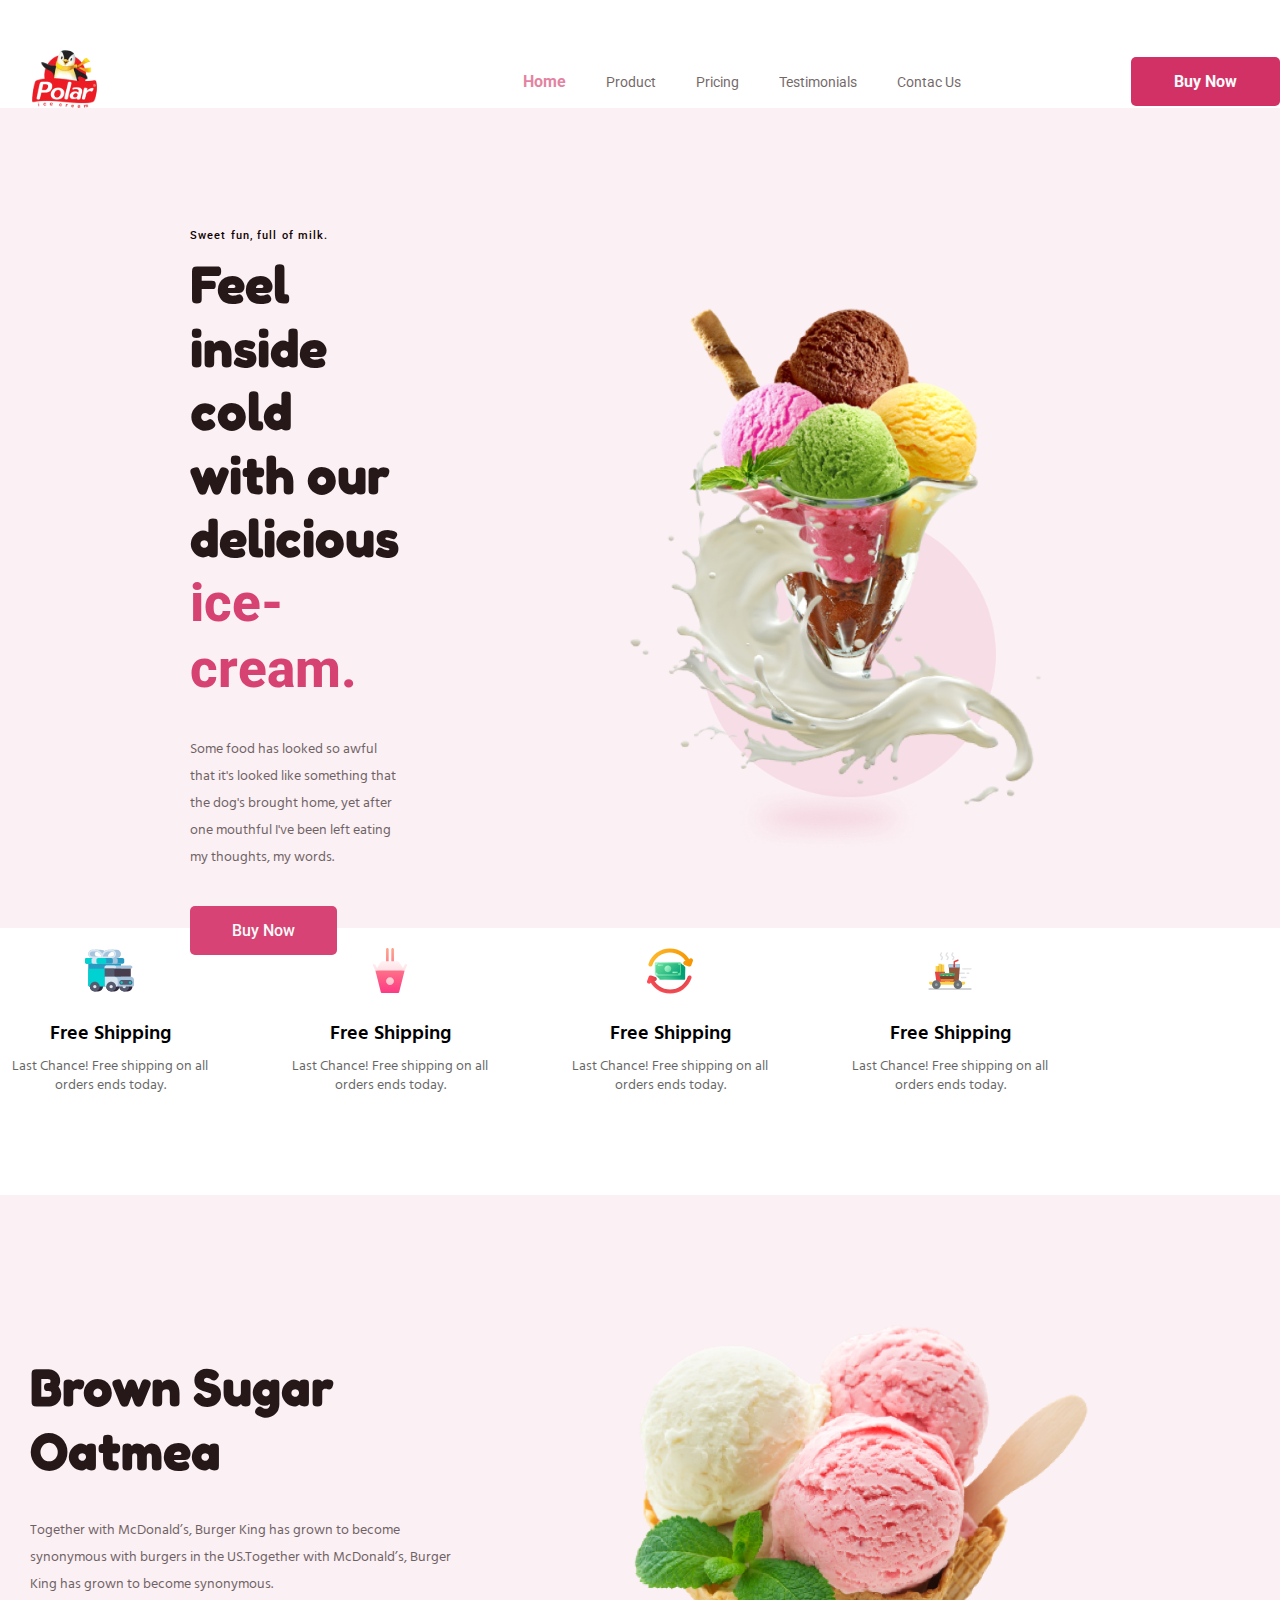
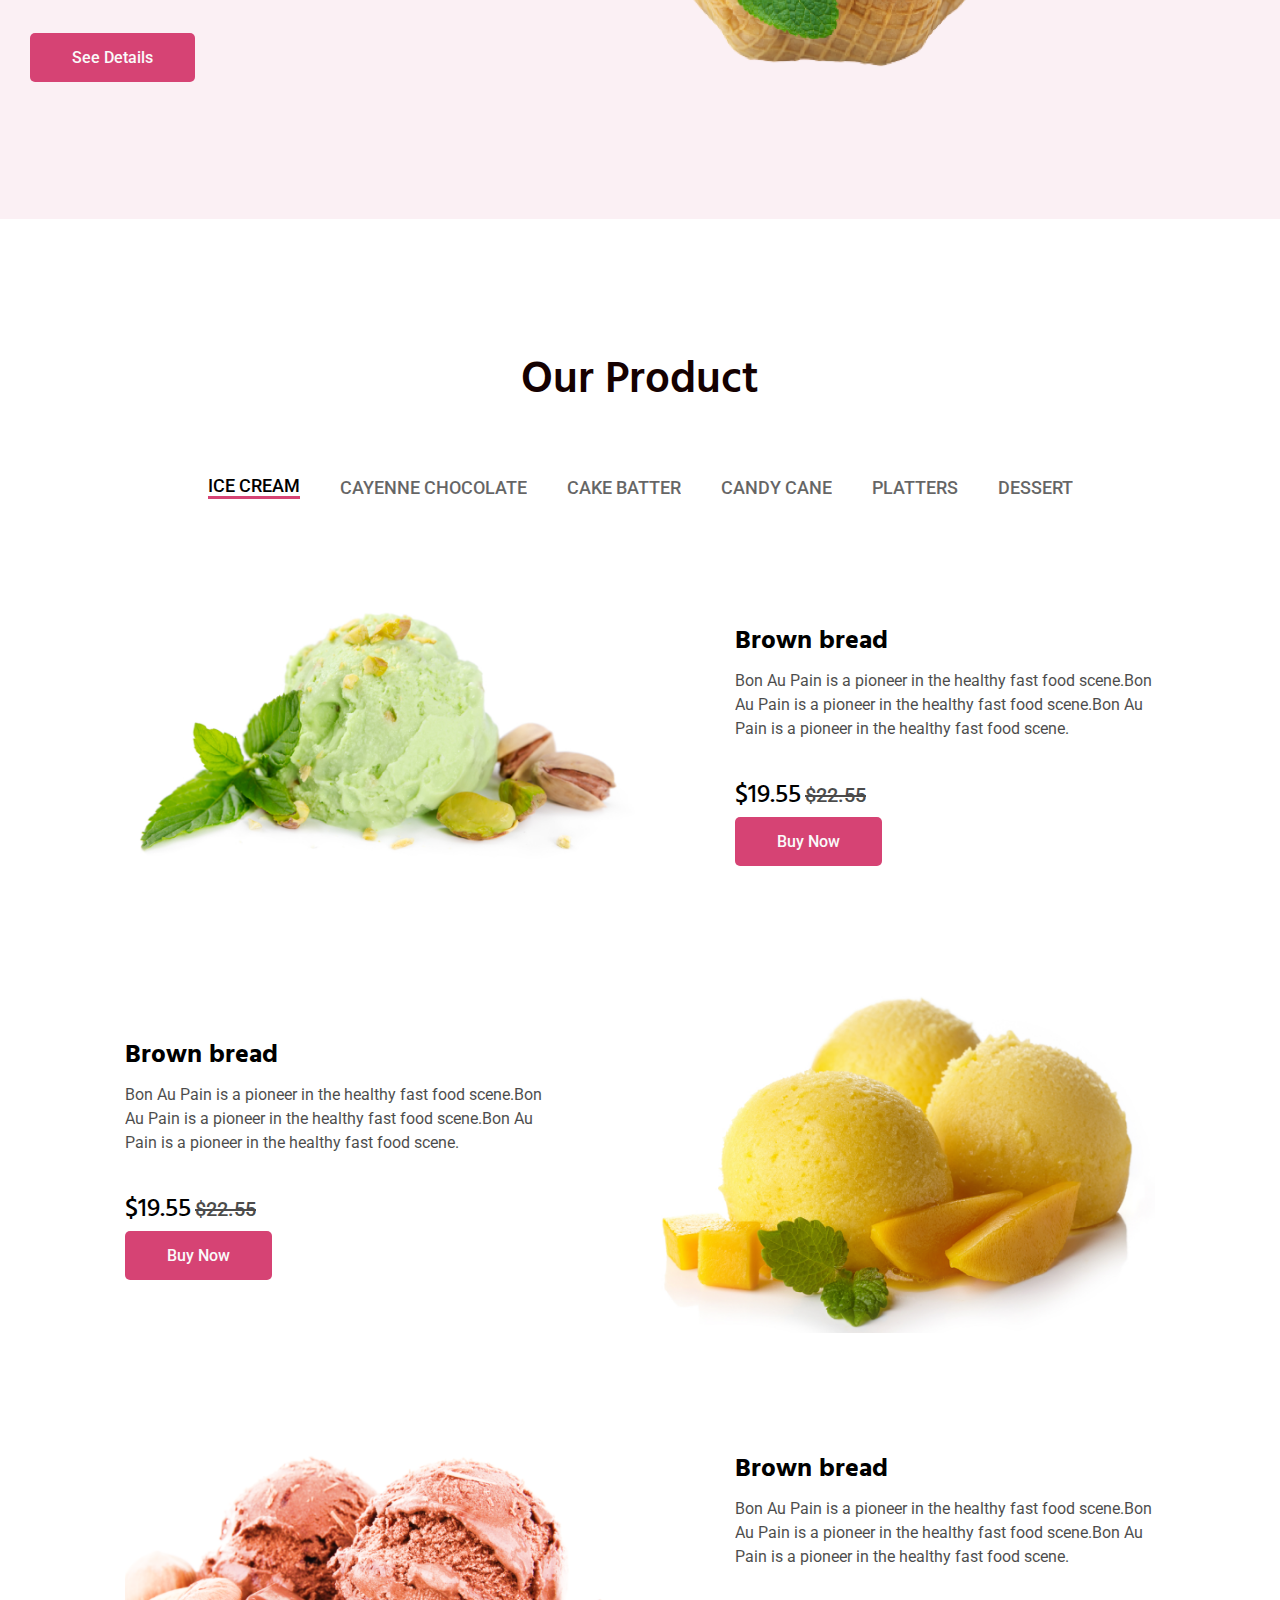
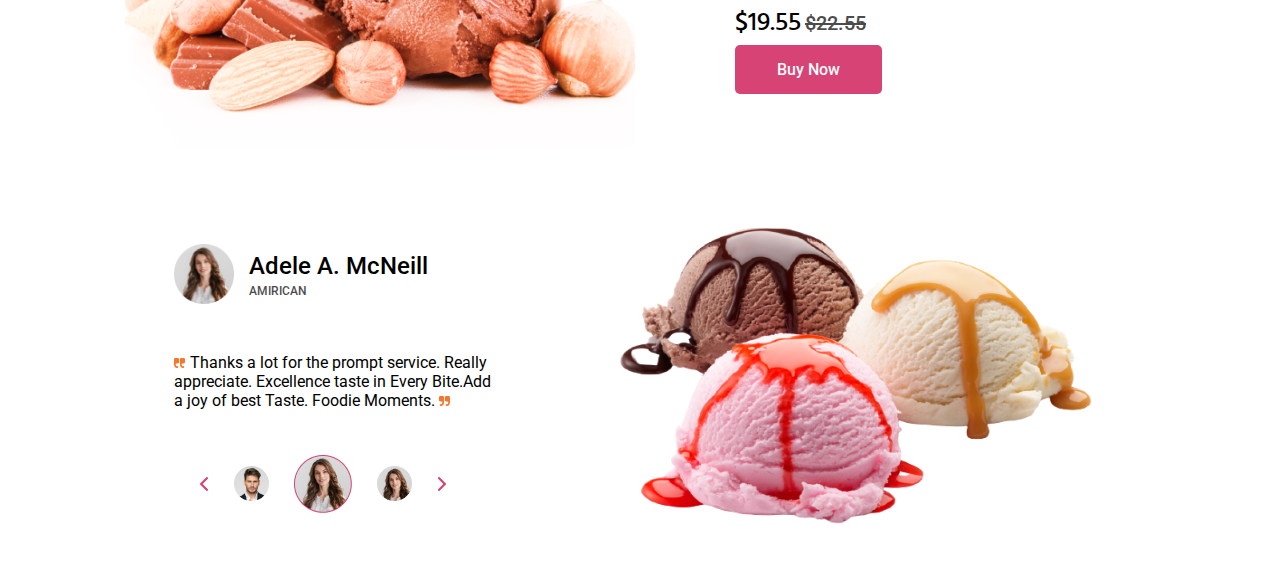
<file: uy ishi.html>
<!DOCTYPE html>
<html lang="en">
<head>
    <meta charset="UTF-8">
    <meta http-equiv="X-UA-Compatible" content="IE=edge">
    <meta name="viewport" content="width=device-width, initial-scale=1.0">
    <title>Document</title>
    <link rel="preconnect" href="https://fonts.googleapis.com">
<link rel="preconnect" href="https://fonts.gstatic.com" crossorigin>
<link href="https://fonts.googleapis.com/css2?family=Roboto&display=swap" rel="stylesheet">

<link rel="preconnect" href="https://fonts.googleapis.com">
<link rel="preconnect" href="https://fonts.gstatic.com" crossorigin>
<link href="https://fonts.googleapis.com/css2?family=Fredoka&display=swap" rel="stylesheet">

<link rel="preconnect" href="https://fonts.googleapis.com">
<link rel="preconnect" href="https://fonts.gstatic.com" crossorigin>
<link href="https://fonts.googleapis.com/css2?family=Hind+Madurai&display=swap" rel="stylesheet">

    <link rel="stylesheet" href="uy ishi.css">
</head>
<body>
    


        <div class="container">

            <nav>

                <div class="nav-logo">

                    <img src="logo.svg" alt="">

                </div>

                <ul>
                    <li>Home</li>
                    <li>Product</li>
                    <li>Pricing</li>
                    <li>Testimonials</li>
                    <li>Contac Us</li>
                </ul>
                
                <div class="btn">

                    <a href="#">Buy Now</a>

                </div>

            </nav>

        </div>



        <div class="hero">

            <div class="container">

                <div class="hero-content">

                    <div class="hero-left">

                        <span class="head">Sweet fun, full of milk.</span>
                        <h1>Feel inside cold with our delicious <span class="ice-cream"> ice-cream.</span></h1>
                        <p>Some food has looked so awful that it's looked like something that the dog's brought home, yet after one mouthful I've been left eating my thoughts, my words.</p>
                        <div class="btn"><a href="#">Buy Now</a></div>

                    </div>

                    <div class="hero-right">

                        <img src="ice-cream.png" width="720px" height="600px" alt="">
                        
                    </div>

                </div>

            </div>

        </div>



        <div class="services">

            <div class="container">

                <div class="service-box-wrapper">

                    <div class="service-box">

                        <img src="car.svg" width="50px" height="46px" alt="">
                        <h4>Free Shipping</h4>
                        <p>Last Chance! Free shipping on all orders ends today.</p>

                    </div>


                    <div class="service-box">

                        <img src="Group.svg" width="50px" height="46px" alt="">
                        <h4>Free Shipping</h4>
                        <p>Last Chance! Free shipping on all orders ends today.</p>

                    </div>


                    <div class="service-box">

                        <img src="cash-back.svg" width="50px" height="46px" alt="">
                        <h4>Free Shipping</h4>
                        <p>Last Chance! Free shipping on all orders ends today.</p>

                    </div>


                    <div class="service-box">

                        <img src="fast-delivery 1.svg" width="50px" height="46px" alt="">
                        <h4>Free Shipping</h4>
                        <p>Last Chance! Free shipping on all orders ends today.</p>

                    </div>



                </div>

            </div>

        </div>



        <div class="hero-2">

            <div class="container">

                <div class="hero-2-content">

                    <div class="hero-2-left">

                        
                       <h2>Brown Sugar Oatmea</h2>
                        <p>Together with McDonald’s, Burger King has grown to become synonymous with burgers in the US.Together with McDonald’s, Burger King has grown to become synonymous.</p>
                        <div class="btn"><a href="#">See Details</a></div>

                    </div>

                    <div class="hero-2-right">

                        <img src="section2-image.png" width="620px" height="620px" alt="">
                        
                    </div>

                </div>

            </div>

        </div>



        <div class="hero-3">

            <div class="container">

                <div class="products">

                    <h2>Our Product</h2>

                    <ul>
                        <li>ICE CREAM</li>
                        <li>CAYENNE CHOCOLATE</li>
                        <li>CAKE BATTER</li>
                        <li>CANDY CANE</li>
                        <li>PLATTERS</li>
                        <li>DESSERT</li>
                    </ul>

                    <div class="products-box-wrapper">

                        <div class="products-box">

                            <div class="products-left">

                                <img src="brown.png" width="510px" height="370px" alt="">

                            </div>

                            <div class="products-right">

                                <h3>Brown bread</h3>

                                <p>Bon Au Pain is a pioneer in the healthy fast food scene.Bon Au Pain is a pioneer in the healthy fast food scene.Bon Au Pain is a pioneer in the healthy fast food scene.</p>

                                

                                    <span class="first-price">$19.55</span> <span class="sec-price"><s>$22.55</s></span>

                               

                                <div class="btn"><a href="#">Buy Now</a></div>

                            </div>

                        </div>



                        <div class="products-box-2">

                            <div class="products-2-left">

                                <h3>Brown bread</h3>

                                <p>Bon Au Pain is a pioneer in the healthy fast food scene.Bon Au Pain is a pioneer in the healthy fast food scene.Bon Au Pain is a pioneer in the healthy fast food scene.</p>

                                

                                    <span class="first-price">$19.55</span> <span class="sec-price"><s>$22.55</s></span>

                               

                                <div class="btn"><a href="#">Buy Now</a></div>

                            </div>

                            <div class="products-2-right">

                                <img src="cayenne.png" width="510px" height="370px" alt="">

                            </div>

                        </div>








                        <div class="products-box">

                            <div class="products-left">

                                <img src="sweet.png" width="510px" height="370px" alt="">

                            </div>

                            <div class="products-right">

                                <h3>Brown bread</h3>

                                <p>Bon Au Pain is a pioneer in the healthy fast food scene.Bon Au Pain is a pioneer in the healthy fast food scene.Bon Au Pain is a pioneer in the healthy fast food scene.</p>

                                

                                    <span class="first-price">$19.55</span> <span class="sec-price"><s>$22.55</s></span>

                               

                                <div class="btn"><a href="#">Buy Now</a></div>

                            </div>

                        </div>






                        <div class="products-box-2"  ">

                            <div class="products-user-left">

                               <div class="user">

                                <div class="user-left">

                                    <img src="user.png" width="60px" height="60px" alt="">

                                </div>

                                <div class="user-right">

                                    <div class="user-up">

                                        <p>Adele A. McNeill</p>
                                        <span>AMIRICAN</span>

                                    </div>

                                </div>

                               </div>


                               <div class="user-comment">

                                <p><img src="left-q.svg" style="margin-right: 5px;" alt="">Thanks a lot for the prompt service. Really appreciate. Excellence taste in Every Bite.Add a joy of best Taste. Foodie Moments. <img src="right-q.svg" alt=""></p>

                               </div>


                               <nav>

                                <img src="left-arrow.svg" alt="">
                                <img src="man1.png" alt="">
                                <img src="Ellipse 21.png" alt="">
                                <img src="Mask Group.png" alt="">
                                
                                <img src="right-arrow.svg" alt="">

                               </nav>

                            </div>

                            <div class="products-2-right">

                                <img src="user-icecream.png" width="510px" height="370px" alt="">

                            </div>

                        </div>

                    </div>

                </div>

            </div>


        </div>

    

</body>
</html>
</file>
<file: uy ishi.css>
* {
    margin: 0;
    padding: 0;
    box-sizing: border-box;
    font-family: 'Roboto', sans-serif;
}

.container {
    max-width: 1310px;
    margin: 0 auto;
}

a {
    text-decoration: none;
}

nav {
    display: flex;
    align-items: center;
    gap: 0 170px;
    justify-content: center;
    margin-top: 40px;
    padding-left: 25px;
}

.nav-logo {
    flex: 1;
}

nav ul {
    display: flex;
    align-items: center;
    gap: 0 40px;
    list-style-type: none;
}

nav ul li {
    font-weight: 400;
    font-size: 14px;
    line-height: 16px;

    color: #150101;

    opacity: 0.6;

}

nav ul li:hover {
    font-weight: 700;
    font-size: 14px;
    line-height: 19px;
    /* identical to box height */
    cursor: pointer;

    color: #D23166;
}

nav ul li:first-child {
    font-weight: 700;
    font-size: 16px;
    line-height: 19px;
    /* identical to box height */


    color: #D23166;
}

nav .btn a {
    color: white;

    background: #D23166;
    border-radius: 5px;
    font-weight: 700;
    font-size: 16px;
    line-height: 22px;
    /* identical to box height */


    color: #FAFAFA;
    padding: 15px 43px;

}

.hero {
    background: rgba(242, 206, 218, 0.3);
    height: 820px;
    padding: 120px 150px;
    margin-top: -15px;
}

.hero-content {
    display: flex;
    align-items: center;
    justify-content: space-between;
    gap: 0 90px;
    padding-left: 40px;
}

.hero-left {
    width: 700px;
    display: flex;
    flex-direction: column;
    align-items: flex-start;
    justify-content: center;
}

.hero-content .head {
    font-family: 'Roboto';
    font-style: normal;
    font-weight: 500;
    font-size: 11px;
    line-height: 16px;
    letter-spacing: 0.1em;

    color: #0F0101;
}

.hero-content h1 {
    font-family: 'Fredoka';
    font-style: normal;
    font-weight: 800;
    font-size: 53px;
    line-height: 120.5%;
    /* or 69px */
    margin-top: 8px;
    margin-bottom: 35px;

    color: #0F0101;

    opacity: 0.9;
}

.hero-content .ice-cream {
    color: #D23166;
}

.hero-content p {
    font-family: 'Hind Madurai';
    font-style: normal;
    font-weight: 400;
    font-size: 14px;
    line-height: 27px;
    /* or 150% */

    margin-bottom: 50px;
    color: #0F0101;

    opacity: 0.6;
}

.hero-content .btn a {
    font-family: 'Roboto';
    font-style: normal;
    font-weight: 500;
    font-size: 16px;
    line-height: 19px;
    
    color: #FAFAFA;
    background: #D64374;
border-radius: 5px;
padding: 15px 42px;
}

.services {
    margin-top: 20px;
    margin-bottom: 100px;
}

.service-box-wrapper {
    display: flex;
    align-items: center;
    gap: 0 60px;
    justify-content: first baseline;
}

.service-box {
    display: flex;
    flex-direction: column;
    align-items: center;
    max-width: 220px;
}

.service-box h4 {
    font-family: 'Hind Madurai';
    font-style: normal;
    font-weight: 600;
    font-size: 20px;
    line-height: 28px;
    /* identical to box height */
    margin-top: 25px;
    margin-bottom: 10px;

    color: #000000;
}

.service-box p {
    font-family: 'Hind Madurai';
    font-style: normal;
    font-weight: 400;
    font-size: 14px;
    line-height: 19px;
    text-align: center;

    color: #000000;

    opacity: 0.6;
}





.hero-2 {
    background: rgba(242, 206, 218, 0.3);
    min-height: 504px;
}

.hero-2-content {
    display: flex;
    align-items: center;
    justify-content: flex-start;
    gap: 0 40px;
    margin-left: 30px;
}

.hero-2-left {
    width: 445px;
    display: flex;
    flex-direction: column;
    align-items: flex-start;
    justify-content: center;
}

.hero-2-content .head {
    font-family: 'Roboto';
    font-style: normal;
    font-weight: 500;
    font-size: 11px;
    line-height: 16px;
    letter-spacing: 0.1em;

    color: #0F0101;
}

.hero-2-content h2 {
    font-family: 'Fredoka';
    font-style: normal;
    font-weight: 800;
    font-size: 53px;
    line-height: 120.5%;
    /* or 69px */
    margin-top: 8px;
    margin-bottom: 35px;

    color: #0F0101;

    opacity: 0.9;
}


.hero-2-content p {
    font-family: 'Hind Madurai';
    font-style: normal;
    font-weight: 400;
    font-size: 14px;
    line-height: 27px;
    /* or 150% */

    margin-bottom: 50px;
    color: #0F0101;

    opacity: 0.6;
}

.hero-2-content .btn a {
    font-family: 'Roboto';
    font-style: normal;
    font-weight: 500;
    font-size: 16px;
    line-height: 19px;
    
    color: #FAFAFA;
    background: #D64374;
border-radius: 5px;
padding: 15px 42px;
}

.hero-3{
    margin-top: 130px;
}
.products{
    display: flex;
    flex-direction: column;
    align-items: center;
    justify-content: center;
}
.products ul{
    display: flex;
    gap: 0 40px;
    align-items: center;
    justify-content: center;
    list-style-type: none;
    margin-bottom: 50px;
}
.products ul li{
    font-family: 'Roboto';
font-style: normal;
font-weight: 500;
font-size: 18px;
line-height: 21px;
/* identical to box height */


color: #000000;

opacity: 0.6;
}

.products ul li:first-child{
    font-family: 'Roboto';
font-style: normal;
font-weight: 500;
font-size: 18px;
line-height: 21px;
color: #000000;
opacity: 1;
border-bottom: 3px solid #D64374;;
}
.products ul li:hover{
    font-family: 'Roboto';
    font-style: normal;
    font-weight: 500;
    font-size: 18px;
    line-height: 21px;
    color: #000000;
    opacity: 1;
    border-bottom: 3px solid #D64374;
    cursor: pointer;
}

.products h2{
    font-family: 'Hind Madurai';
font-style: normal;
font-weight: 600;
font-size: 44.2px;
line-height: 61px;
/* identical to box height */

margin-bottom: 65px;
color: #150101;
}

.products-box-wrapper{
    display: flex;
    flex-direction: column;
    align-items: center;
    justify-content: center;
    gap: 40px 0px;
}
.products-box{
    display: flex;
    align-items: center;
    justify-content: center;
    gap: 0 100px;
}
.products-right{
    max-width: 420px;
}
.products-right h3{
    font-family: 'Hind Madurai';
    font-style: normal;
    font-weight: 700;
    font-size: 26px;
    line-height: 36px;
    /* identical to box height */
    
    
    color: #000000;
}
.products-right p{
    font-family: 'Roboto';
font-style: normal;
font-weight: 400;
font-size: 16px;
line-height: 24px;
/* or 150% */
margin-top: 11px;
margin-bottom: 35px;

color: #000000;

opacity: 0.7;
}
.products-right .first-price{
    font-family: 'Hind Madurai';
font-style: normal;
font-weight: 500;
font-size: 26px;
line-height: 36px;

color: #000000;
}

.products-right .sec-price{
    font-family: 'Hind Madurai';
font-style: normal;
font-weight: 500;
font-size: 20px;
line-height: 28px;
text-decoration-line: line-through;

color: #000000;

opacity: 0.7;
}

.products-right .btn a{
    font-family: 'Roboto';
    font-style: normal;
    font-weight: 500;
    font-size: 16px;
    line-height: 19px;
    margin-top: 55px;
    color: #FAFAFA;
    background: #D64374;
border-radius: 5px;
padding: 15px 42px;
}
.products-right .btn{
    margin-top: 20px;
}










.products-box-2{
    display: flex;
    align-items: center;
    justify-content: center;
    gap: 0 100px;
}
.products-2-left{
    max-width: 420px;
}
.products-2-left h3{
    font-family: 'Hind Madurai';
    font-style: normal;
    font-weight: 700;
    font-size: 26px;
    line-height: 36px;
    /* identical to box height */
    
    
    color: #000000;
}
.products-2-left p{
    font-family: 'Roboto';
font-style: normal;
font-weight: 400;
font-size: 16px;
line-height: 24px;
/* or 150% */
margin-top: 11px;
margin-bottom: 35px;

color: #000000;

opacity: 0.7;
}
.products-2-left .first-price{
    font-family: 'Hind Madurai';
font-style: normal;
font-weight: 500;
font-size: 26px;
line-height: 36px;

color: #000000;
}

.products-2-left .sec-price{
    font-family: 'Hind Madurai';
font-style: normal;
font-weight: 500;
font-size: 20px;
line-height: 28px;
text-decoration-line: line-through;

color: #000000;

opacity: 0.7;
}

.products-2-left .btn a{
    font-family: 'Roboto';
    font-style: normal;
    font-weight: 500;
    font-size: 16px;
    line-height: 19px;
    margin-top: 55px;
    color: #FAFAFA;
    background: #D64374;
border-radius: 5px;
padding: 15px 42px;
}
.products-2-left .btn{
    margin-top: 20px;
}


.products-user-left{
    display: flex;
    flex-direction: column;
    align-items: flex-start;
    justify-content: center;
    gap: 45px 0;
}

.user{
    display: flex;
    align-items: center;
    justify-content: flex-start;
    gap: 0 15px;
}
.user-right{
    display: flex;
    flex-direction: column;
    align-items: flex-start;
    justify-content: center;
    
}
.user-right p{
    font-family: 'Roboto';
font-style: normal;
font-weight: 500;
font-size: 24px;
line-height: 28px;

color: #000000;

}
.user-right span{
    font-family: 'Roboto';
font-style: normal;
font-weight: 500;
font-size: 12px;
line-height: 14px;
text-align: center;

color: #000000;

opacity: 0.7;
}
.user-comment{
    max-width: 322px;
    display: flex;
    gap: 0 15px;
}

.products-user-left nav{
    display: flex;
    align-items: center;
    justify-content: center;
    gap: 0 25px;
    margin-top: 0;
}
</file>
